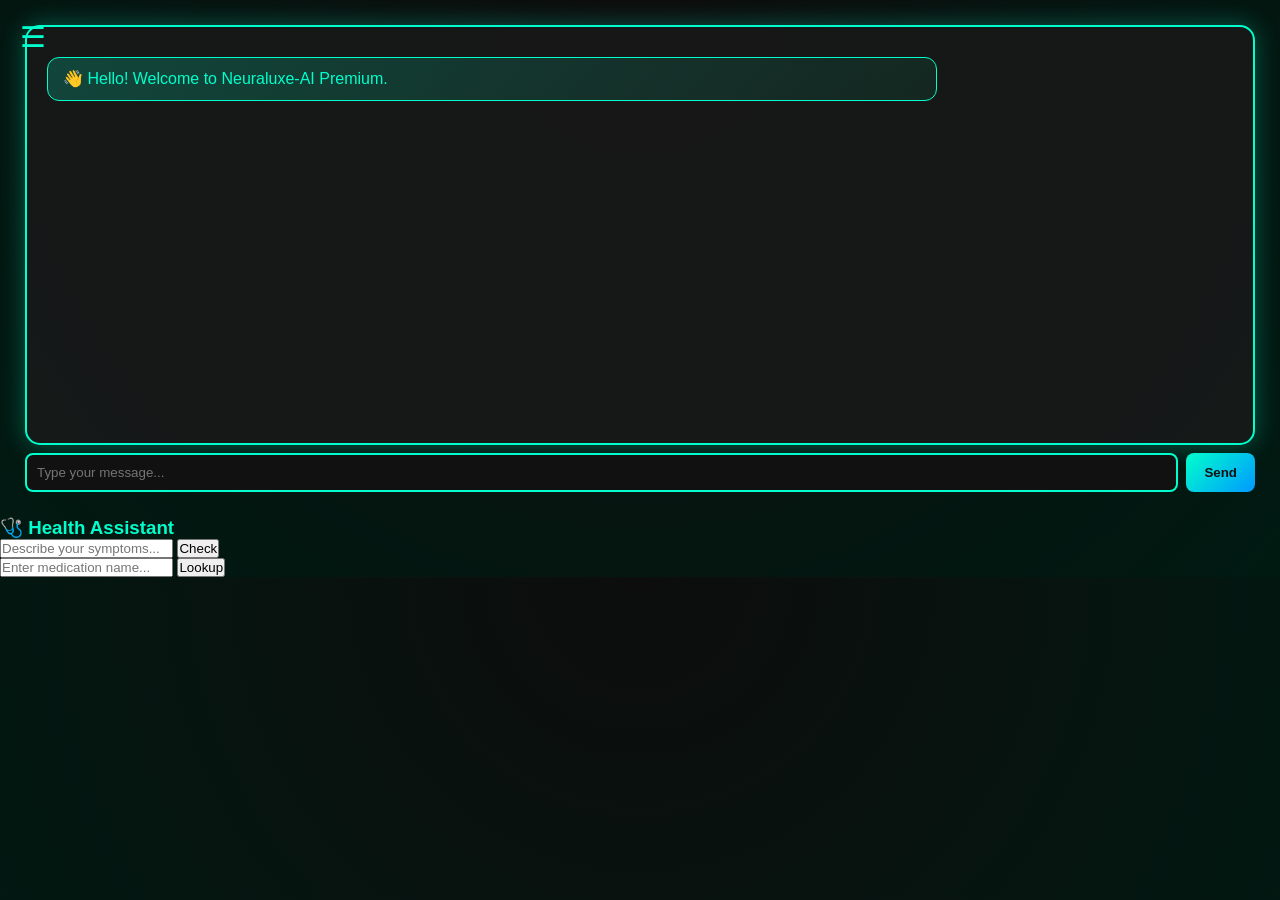
<file: index.html>
<!DOCTYPE html>
<html lang="en">
<head>
    <meta charset="UTF-8">
    <meta name="viewport" content="width=device-width, initial-scale=1.0">
    <title>Neuraluxe-AI Premium</title>
    <link rel="stylesheet" href="style.css">
</head>
<body class="theme-neon">
    <!-- Sidebar -->
    <div id="sidebar">
        <h2>🧠 Neuraluxe-AI</h2>

        <label for="themeSelector">Theme:</label>
        <select id="themeSelector">
            <option value="theme-neon">Neon</option>
            <option value="theme-dark">Dark</option>
            <option value="theme-light">Light</option>
            <option value="theme-blue">Blue</option>
            <option value="theme-pink">Pink</option>
        </select>

        <ul>
            <li onclick="showPanel('chat')">💬 Chat</li>
            <li onclick="showPanel('multiTask')">⚙️ Multi-Task</li>
            <li onclick="showPanel('marketplace')">🛒 Marketplace</li>
            <li onclick="showPanel('trading')">📈 Trading</li>
            <li onclick="showPanel('analytics')">📊 Analytics</li>
            <li onclick="showPanel('aiEngine')">🤖 AI Engine</li>
            <li onclick="showPanel('languages')">🌍 Languages</li>
            <li onclick="showPanel('memory')">💾 Memory</li>
            <li onclick="showPanel('notifications')">🔔 Notifications</li>
            <li onclick="showPanel('security')">🔐 Security</li>
            <li onclick="showPanel('settings')">⚙️ Settings</li>
        </ul>
    </div>

    <div id="sidebarToggle">☰</div>

    <!-- Main Content -->
    <div class="main-content">
        <!-- Chat Panel -->
        <div id="chatWindow" class="panel active">
            <div class="chat-message ai">👋 Hello! Welcome to Neuraluxe-AI Premium.</div>
        </div>
        <form id="chatForm" class="panel active">
            <input type="text" id="chatInput" placeholder="Type your message...">
            <button type="submit">Send</button>
        </form>

        <!-- Multi-task Panel -->
        <div id="multiTask" class="multi-task-panel panel">
            <div class="task-card">Healthcare</div>
            <div class="task-card">Education</div>
            <div class="task-card">Website Browse</div>
            <div class="task-card">Marketplace</div>
            <div class="task-card">Trading</div>
            <div class="task-card">Analytics</div>
            <div class="task-card">AI Engine</div>
            <div class="task-card">Microtransactions</div>
            <div class="task-card">Language Hub</div>
            <div class="task-card">Memory System</div>
            <div class="task-card">Scheduler</div>
            <div class="task-card">Voice Assistant</div>
            <div class="task-card">Freelancer Panel</div>
            <div class="task-card">Client Hub</div>
            <div class="task-card">Smart Payments</div>
            <div class="task-card">Cross-Border API</div>
            <div class="task-card">Data Studio</div>
            <div class="task-card">AI Games</div>
            <div class="task-card">Update Center</div>
            <div class="task-card">Translation Hub</div>
        </div>

        <!-- Marketplace Panel -->
        <div id="marketplace" class="marketplace-panel panel">
            <input type="text" id="searchBar" placeholder="🔍 Search items..." />
            <div id="marketItems"></div>
        </div>

        <!-- Trading Panel -->
        <div id="trading" class="trading-panel panel">
            <div>Current Funds: $500,000</div>
            <div>Daily Profit: $1,200</div>
            <div>History: Buy / Sell / Profit</div>
            <button onclick="alert('Trading Bot Activated!')">Start Trading</button>
        </div>

        <!-- Analytics Panel -->
        <div id="analytics" class="panel">
            <h3>Analytics Dashboard</h3>
            <p>AI usage, revenue growth, and performance metrics will display here.</p>
        </div>

        <!-- AI Engine Panel -->
        <div id="aiEngine" class="panel">
            <h3>AI Engine Control</h3>
            <p>Customize GPT-5 personality, tone, and automation levels.</p>
        </div>

        <!-- Languages Panel -->
        <div id="languages" class="panel">
            <h3>Language Hub (2000+ Supported)</h3>
            <p>Includes Yoruba, Igbo, Hausa, Zulu, French, Japanese, Korean, Mandarin, Arabic, etc.</p>
        </div>

        <!-- Memory Panel -->
        <div id="memory" class="panel">
            <h3>Memory System</h3>
            <p>Stores long-term user preferences and project states.</p>
        </div>

        <!-- Notifications -->
        <div id="notifications" class="panel">
            <h3>Notifications</h3>
            <p>All system alerts, updates, and AI pings appear here.</p>
        </div>

        <!-- Security -->
        <div id="security" class="panel">
            <h3>Security Center</h3>
            <p>Manage encryption, sessions, and account protections.</p>
        </div>

        <!-- Settings Panel -->
        <div id="settings" class="panel">
            <h3>Settings</h3>
            <p>Founder: <strong>CHATGPT + Joshua Dav</strong></p>
            <p>Free Account: <strong>906 500 9869 (Adedoyin Olugbode)</strong></p>
            <p>Cross-Border Payments up to <strong>$50,000+</strong></p>
            <p>Subscribers: Unlimited Access</p>
        </div>
    </div>

    <script src="script.js"></script>
    <script>
        // Marketplace Generation
        const marketContainer = document.getElementById("marketItems");
        const searchBar = document.getElementById("searchBar");

        const totalItems = 1000; // realistic size for performance
        const products = [];

        for (let i = 1; i <= totalItems; i++) {
            const price = (Math.random() * 970 + 29.99).toFixed(2);
            const itemName = `Item #${i} - $${price}`;
            products.push(itemName);
        }

        function renderMarketplace(filter = "") {
            marketContainer.innerHTML = "";
            const filtered = products.filter(p =>
                p.toLowerCase().includes(filter.toLowerCase())
            );
            filtered.forEach(p => {
                const item = document.createElement("div");
                item.classList.add("market-item");
                item.textContent = p;
                marketContainer.appendChild(item);
            });
        }

        searchBar.addEventListener("input", e => renderMarketplace(e.target.value));
        renderMarketplace();
    </script>
</body>
</html>
<!-- Healthcare Panel -->
<section class="healthcare-panel">
  <h3>🩺 Health Assistant</h3>

  <!-- Symptom Checker -->
  <div class="symptom-checker">
    <input id="symptomsInput" type="text" placeholder="Describe your symptoms..." />
    <button id="checkSymptomsBtn">Check</button>
    <p id="symptomResult"></p>
  </div>

  <!-- Medication Lookup -->
  <div class="medication-lookup">
    <input id="medicationInput" type="text" placeholder="Enter medication name..." />
    <button id="lookupMedBtn">Lookup</button>
    <div id="medResult"></div>
  </div>
</section>

<script>
  // Symptom Checker
  document.getElementById("checkSymptomsBtn").addEventListener("click", async () => {
    const symptoms = document.getElementById("symptomsInput").value.trim();
    if (!symptoms) return;
    const res = await fetch("/api/health/symptoms", {
      method: "POST",
      headers: {"Content-Type": "application/json"},
      body: JSON.stringify({symptoms})
    });
    const data = await res.json();
    document.getElementById("symptomResult").textContent = data.result || "No advice available.";
  });

  // Medication Lookup
  document.getElementById("lookupMedBtn").addEventListener("click", async () => {
    const drug = document.getElementById("medicationInput").value.trim();
    if (!drug) return;
    const res = await fetch("/api/health/medication", {
      method: "POST",
      headers: {"Content-Type": "application/json"},
      body: JSON.stringify({drug})
    });
    const data = await res.json();
    const container = document.getElementById("medResult");
    if (data.error) {
      container.textContent = data.error;
    } else {
      container.innerHTML = `
        <strong>${data.brand_name || data.results?.[0]?.name || "N/A"}</strong> 
        <br>Manufacturer: ${data.manufacturer || "Unknown"}
        <br>Purpose: ${data.purpose || "N/A"}
        <br>Source: ${data.source || "N/A"}
      `;
    }
  });
</script>
<!-- Inside <head> -->
<link rel="stylesheet" href="loader.css">

<!-- Before </body> -->
<script src="loader.js"></script>
</file>
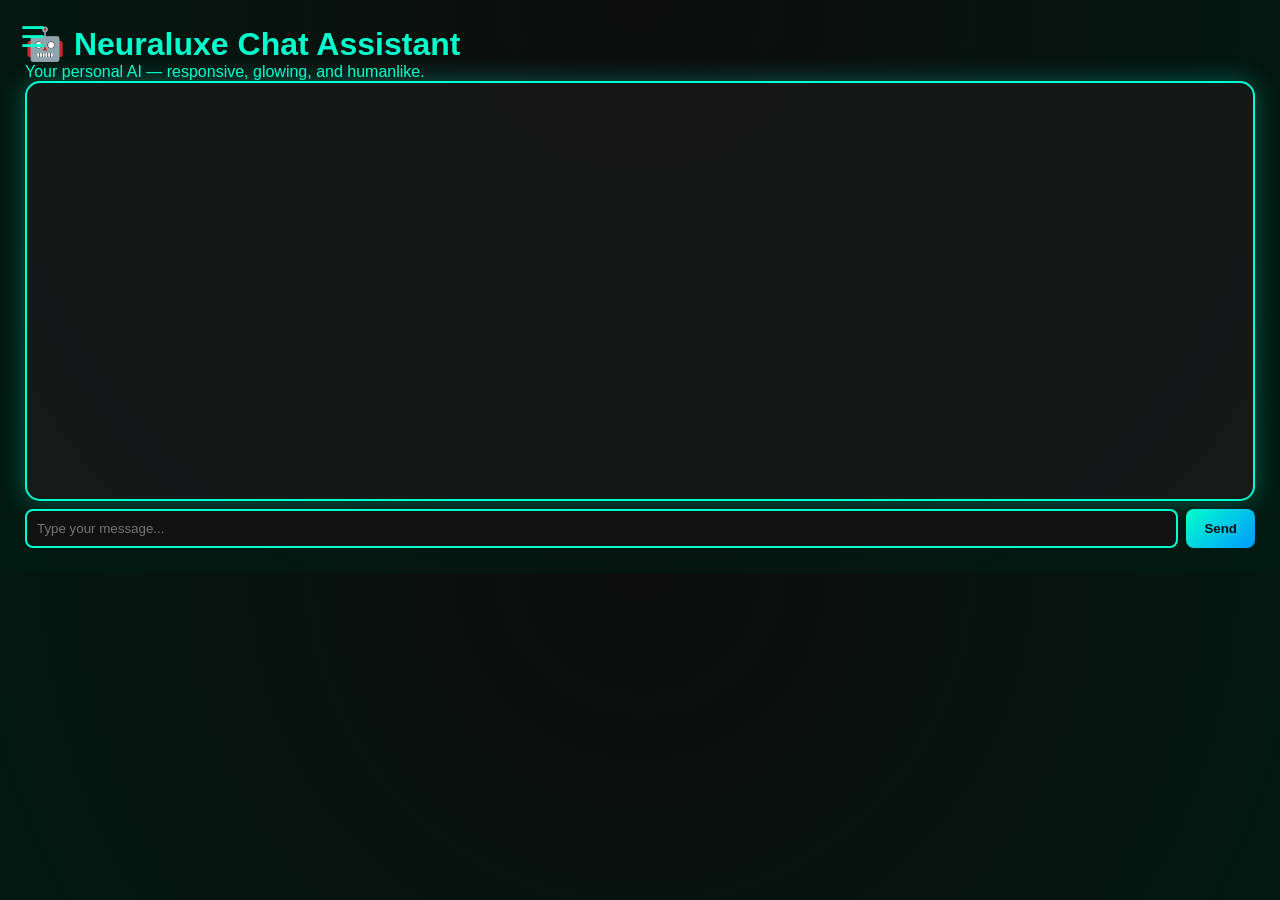
<file: ai_chat.html>
<!DOCTYPE html>
<html lang="en">
<head>
  <meta charset="UTF-8" />
  <meta name="viewport" content="width=device-width, initial-scale=1.0" />
  <title>Neuraluxe-AI Chat</title>
  <link rel="stylesheet" href="style.css" />
</head>
<body class="theme-neon">
  <div id="sidebarToggle">☰</div>
  <div id="sidebar">
    <h2>Neuraluxe-AI</h2>
    <ul>
      <li><a href="index.html">Home</a></li>
      <li><a href="marketplace.html">Marketplace</a></li>
      <li class="active">AI Chat</li>
      <li><a href="trading-center.html">Trading</a></li>
      <li><a href="healthcare.html">Healthcare</a></li>
    </ul>
  </div>

  <div class="main-content">
    <h1>🤖 Neuraluxe Chat Assistant</h1>
    <p>Your personal AI — responsive, glowing, and humanlike.</p>

    <div id="chatWindow"></div>
    <form id="chatForm">
      <input type="text" id="chatInput" placeholder="Type your message..." />
      <button type="submit">Send</button>
    </form>
  </div>

  <script>
    const sidebarToggle = document.getElementById("sidebarToggle");
    const sidebar = document.getElementById("sidebar");
    sidebarToggle.addEventListener("click", () => sidebar.classList.toggle("active"));

    const chatWindow = document.getElementById("chatWindow");
    const chatForm = document.getElementById("chatForm");
    const chatInput = document.getElementById("chatInput");

    chatForm.addEventListener("submit", e => {
      e.preventDefault();
      const msg = chatInput.value.trim();
      if (!msg) return;
      appendMessage(msg, "user");
      chatInput.value = "";

      setTimeout(() => {
        appendMessage("🤖 Neuraluxe: " + getResponse(msg), "ai");
      }, 800);
    });

    function appendMessage(text, type) {
      const div = document.createElement("div");
      div.className = `chat-message ${type}`;
      div.textContent = text;
      chatWindow.appendChild(div);
      chatWindow.scrollTop = chatWindow.scrollHeight;
    }

    function getResponse(input) {
      const responses = [
        "I'm here to assist you instantly 💡",
        "Let's make your workflow smoother ⚙️",
        "That’s an interesting question!",
        "I can analyze, generate, or automate — your choice."
      ];
      return responses[Math.floor(Math.random() * responses.length)];
    }
  </script>
</body>
</html>
</file>
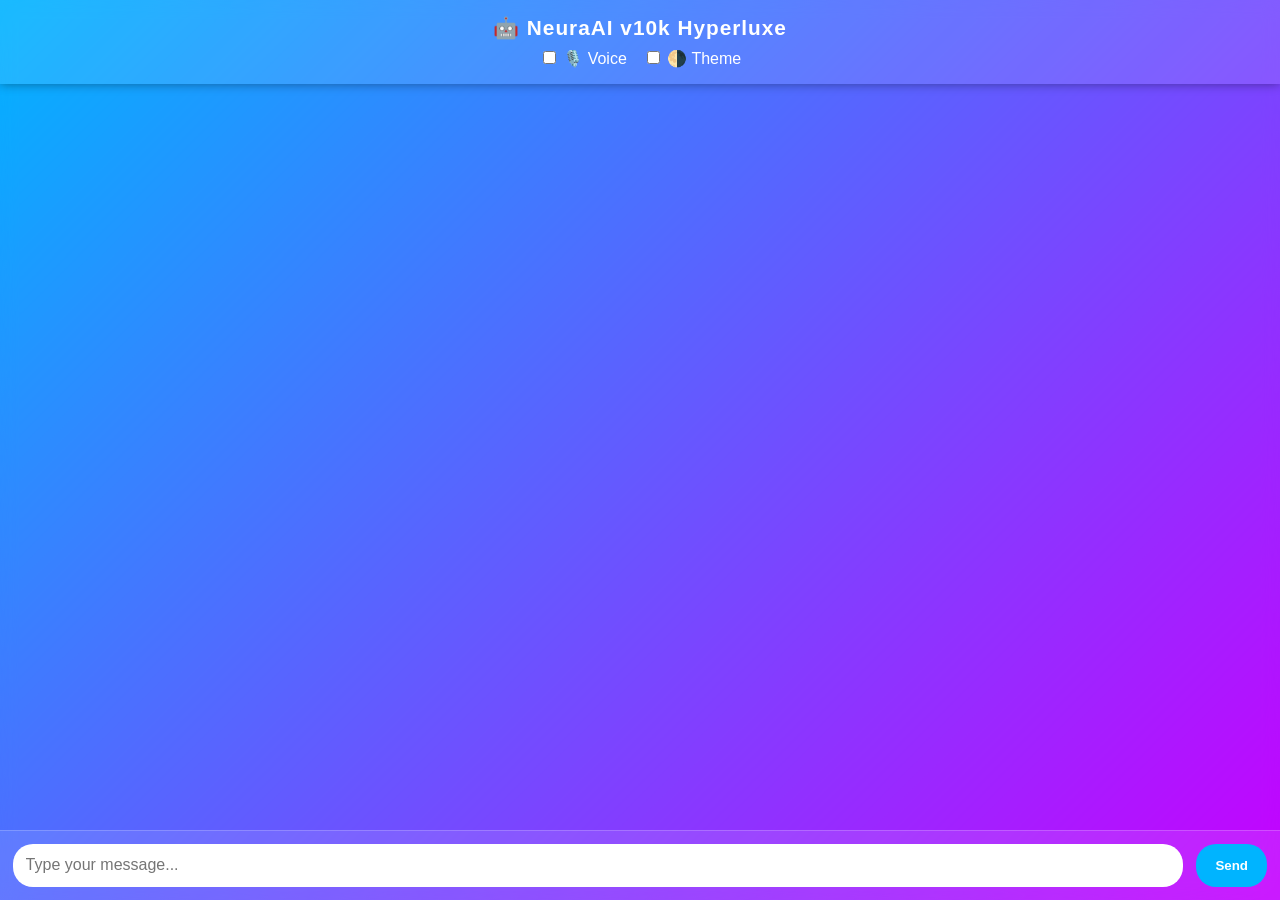
<file: chat_interface.html>
<!DOCTYPE html>
<html lang="en">
<head>
  <meta charset="UTF-8" />
  <meta name="viewport" content="width=device-width, initial-scale=1.0" />
  <title>NeuraAI v10k Hyperluxe Chat</title>
  <link rel="stylesheet" href="chat_interface.css" />
  <script defer src="chat_interface.js"></script>
</head>
<body>
  <div id="app">
    <header class="chat-header">
      <h1>🤖 NeuraAI v10k Hyperluxe</h1>
      <div class="toggles">
        <label>
          <input type="checkbox" id="voiceToggle" />
          <span>🎙️ Voice</span>
        </label>
        <label>
          <input type="checkbox" id="themeToggle" />
          <span>🌗 Theme</span>
        </label>
      </div>
    </header>

    <main id="chatContainer"></main>

    <footer class="chat-footer">
      <input id="userInput" type="text" placeholder="Type your message..." autofocus />
      <button id="sendBtn">Send</button>
    </footer>
  </div>
</body>
</html>
</file>
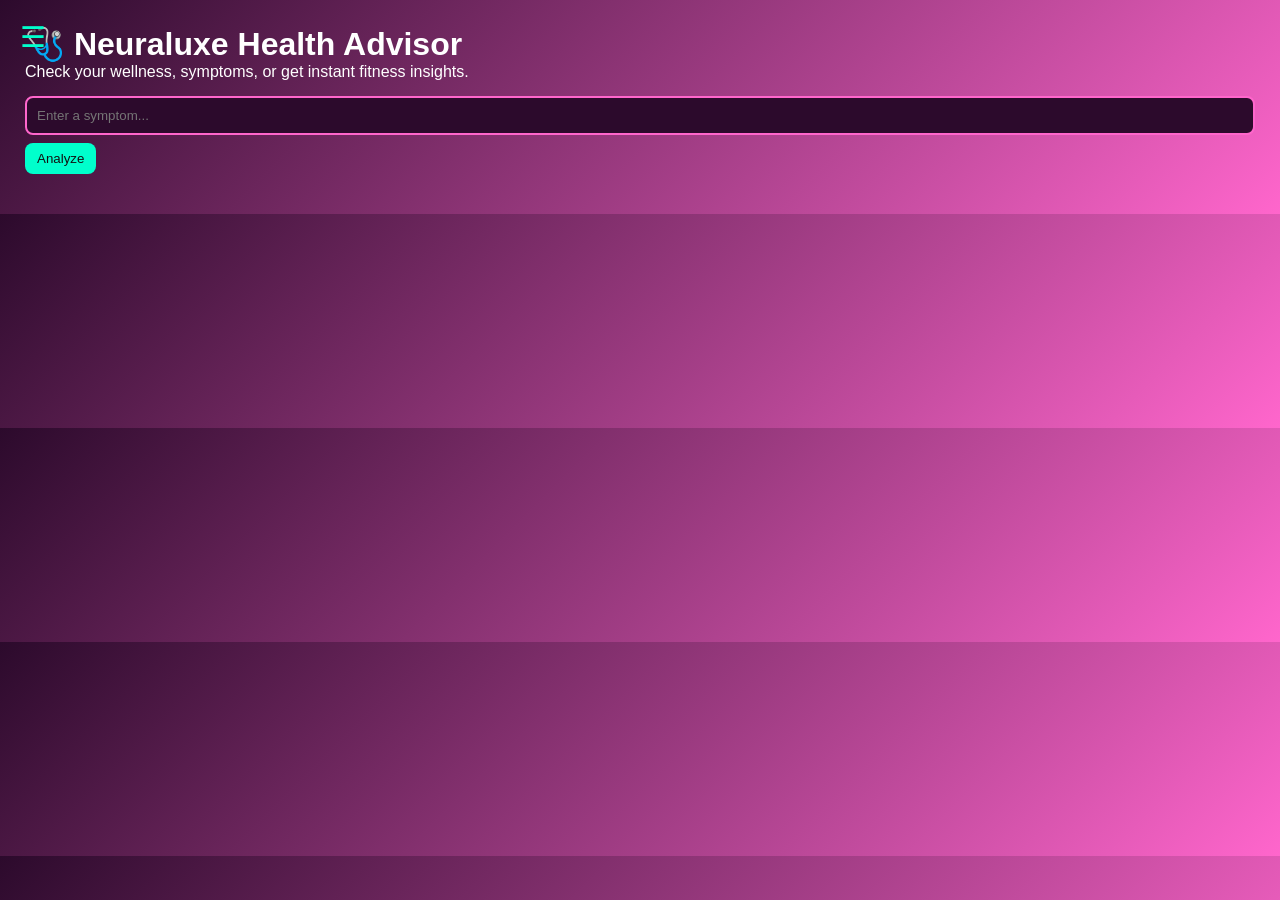
<file: healthcare.html>
<!DOCTYPE html>
<html lang="en">
<head>
  <meta charset="UTF-8" />
  <meta name="viewport" content="width=device-width, initial-scale=1.0" />
  <title>Neuraluxe Healthcare AI</title>
  <link rel="stylesheet" href="style.css" />
</head>
<body class="theme-pink">
  <div id="sidebarToggle">☰</div>
  <div id="sidebar">
    <h2>Neuraluxe-AI</h2>
    <ul>
      <li><a href="index.html">Home</a></li>
      <li><a href="marketplace.html">Marketplace</a></li>
      <li><a href="ai-chat.html">AI Chat</a></li>
      <li><a href="trading-center.html">Trading</a></li>
      <li class="active">Healthcare</li>
    </ul>
  </div>

  <div class="main-content">
    <h1>🩺 Neuraluxe Health Advisor</h1>
    <p>Check your wellness, symptoms, or get instant fitness insights.</p>

    <input id="symptomInput" type="text" placeholder="Enter a symptom..." style="padding:10px;border-radius:8px;border:2px solid #ff66cc;background:#2c0a2c;color:white;width:100%;margin-top:15px;">
    <button class="buy-btn" id="analyzeBtn">Analyze</button>
    <div id="result" style="margin-top:15px;"></div>
  </div>

  <script>
    const sidebarToggle=document.getElementById("sidebarToggle");
    const sidebar=document.getElementById("sidebar");
    sidebarToggle.addEventListener("click",()=>sidebar.classList.toggle("active"));

    document.getElementById("analyzeBtn").addEventListener("click",()=>{
      const val=document.getElementById("symptomInput").value.trim();
      const result=document.getElementById("result");
      if(!val){result.innerHTML="<p>Please enter a symptom.</p>";return;}
      const advice=["Stay hydrated 💧","Consult a doctor if it persists 🏥","Rest well and monitor 💤","Try a balanced diet 🥗"];
      result.innerHTML=`<p><b>Possible AI advice:</b> ${advice[Math.floor(Math.random()*advice.length)]}</p>`;
    });
  </script>
</body>
</html>
</file>
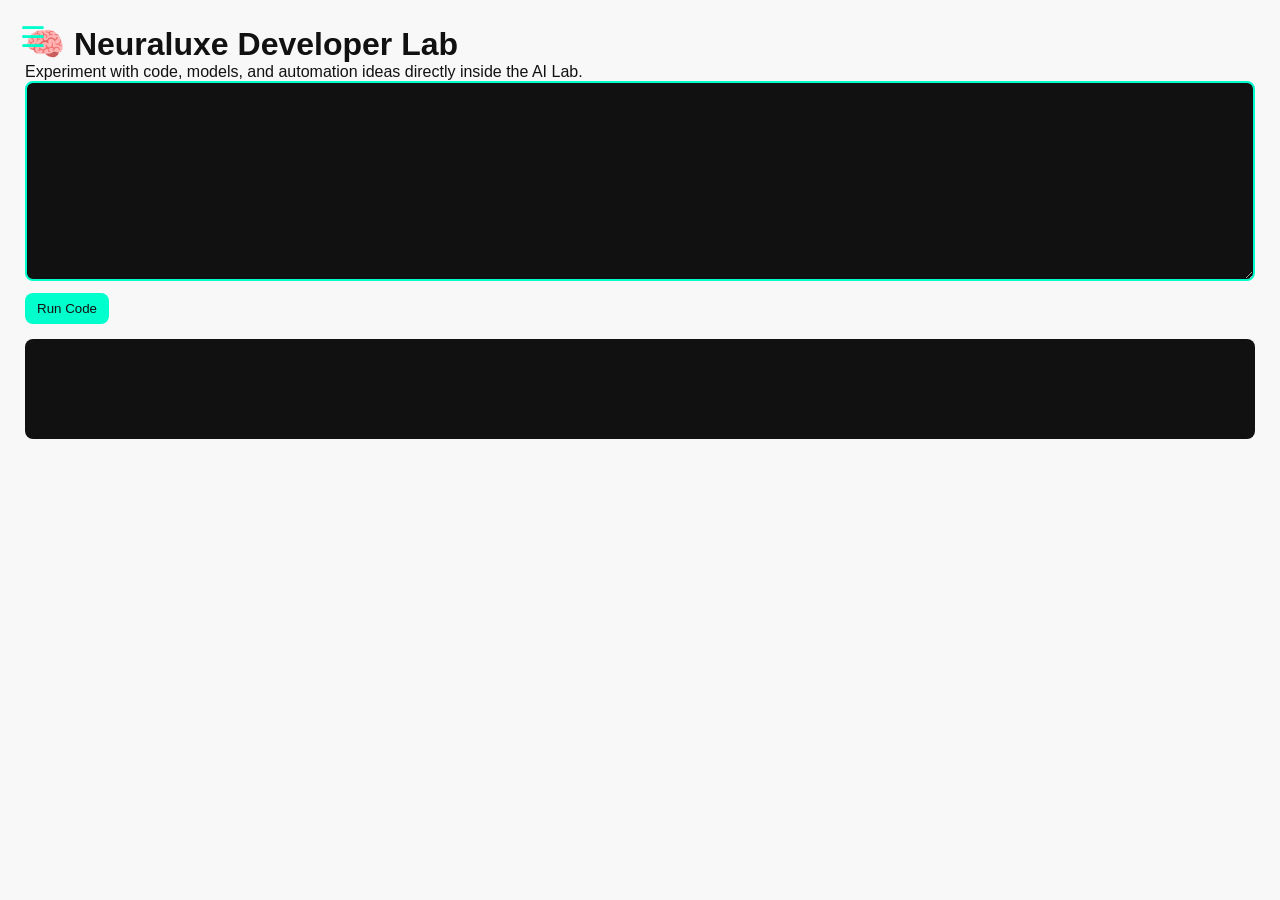
<file: neuraai-lab.html>
<!DOCTYPE html>
<html lang="en">
<head>
  <meta charset="UTF-8" />
  <meta name="viewport" content="width=device-width, initial-scale=1.0" />
  <title>Neuraluxe Developer Lab</title>
  <link rel="stylesheet" href="style.css" />
</head>
<body class="theme-light">
  <div id="sidebarToggle">☰</div>
  <div id="sidebar">
    <h2>Neuraluxe-AI</h2>
    <ul>
      <li><a href="index.html">Home</a></li>
      <li><a href="marketplace.html">Marketplace</a></li>
      <li><a href="ai-chat.html">AI Chat</a></li>
      <li><a href="trading-center.html">Trading</a></li>
      <li><a href="healthcare.html">Healthcare</a></li>
    </ul>
  </div>

  <div class="main-content">
    <h1>🧠 Neuraluxe Developer Lab</h1>
    <p>Experiment with code, models, and automation ideas directly inside the AI Lab.</p>

    <textarea id="codeArea" style="width:100%;height:200px;border:2px solid #00ffcc;border-radius:8px;background:#111;color:#00ffcc;padding:10px;"></textarea>
    <button class="buy-btn" id="runBtn">Run Code</button>

    <pre id="output" style="margin-top:15px;background:#111;color:#00ffcc;padding:10px;border-radius:8px;min-height:100px;"></pre>
  </div>

  <script>
    const sidebarToggle=document.getElementById("sidebarToggle");
    const sidebar=document.getElementById("sidebar");
    sidebarToggle.addEventListener("click",()=>sidebar.classList.toggle("active"));

    const runBtn=document.getElementById("runBtn");
    const output=document.getElementById("output");
    runBtn.addEventListener("click",()=>{
      output.textContent="Running simulation...\n"+document.getElementById("codeArea").value;
    });
  </script>
</body>
</html>
</file>
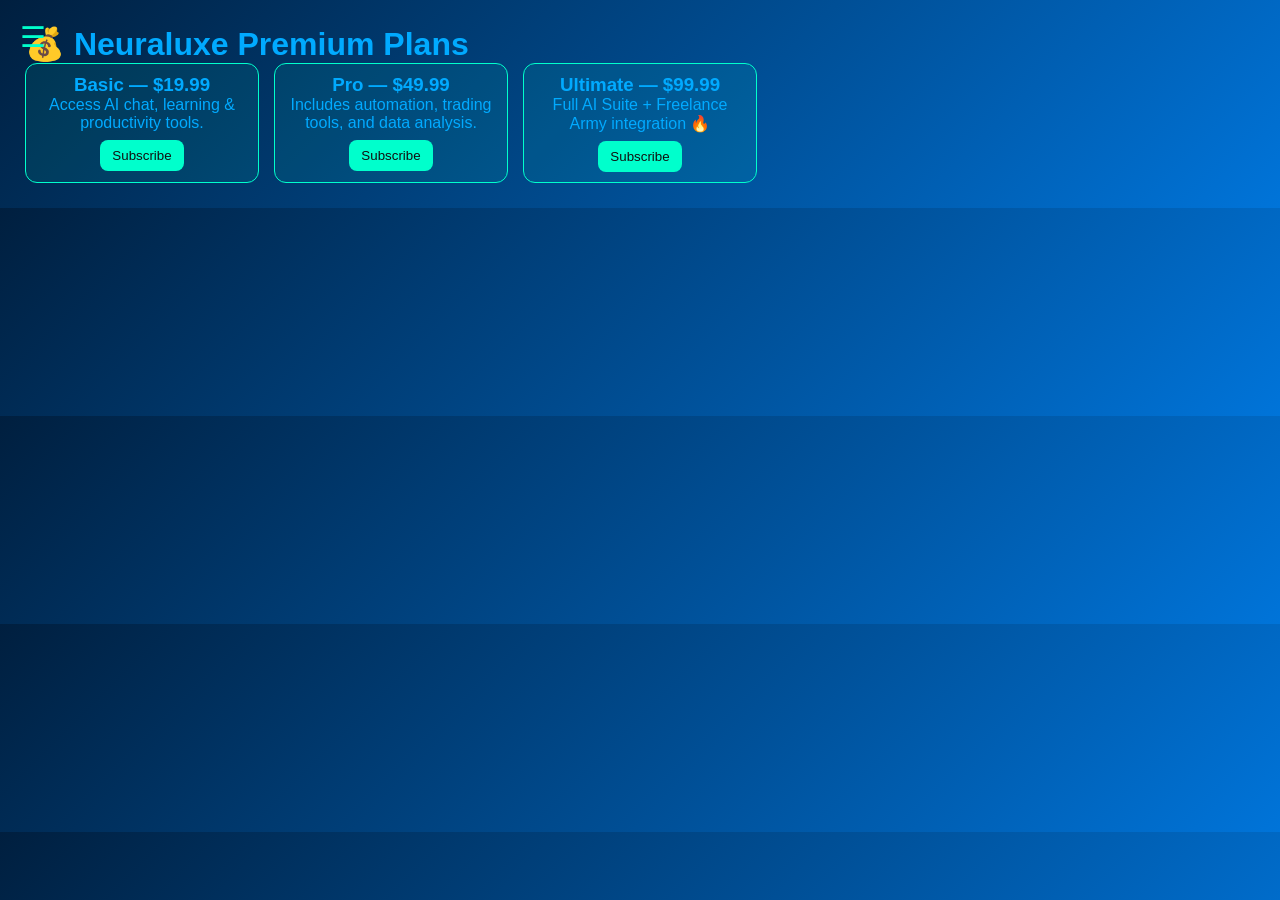
<file: subscription.html>
<!DOCTYPE html>
<html lang="en">
<head>
  <meta charset="UTF-8" />
  <meta name="viewport" content="width=device-width, initial-scale=1.0" />
  <title>Neuraluxe Subscription Plans</title>
  <link rel="stylesheet" href="style.css" />
</head>
<body class="theme-blue">
  <div id="sidebarToggle">☰</div>
  <div id="sidebar">
    <h2>Neuraluxe-AI</h2>
    <ul>
      <li><a href="index.html">Home</a></li>
      <li><a href="marketplace.html">Marketplace</a></li>
      <li><a href="ai-chat.html">AI Chat</a></li>
      <li><a href="trading-center.html">Trading</a></li>
      <li><a href="healthcare.html">Healthcare</a></li>
    </ul>
  </div>

  <div class="main-content">
    <h1>💰 Neuraluxe Premium Plans</h1>
    <div class="market-grid">
      <div class="market-item-card">
        <h3>Basic — $19.99</h3>
        <p>Access AI chat, learning & productivity tools.</p>
        <button class="buy-btn">Subscribe</button>
      </div>
      <div class="market-item-card">
        <h3>Pro — $49.99</h3>
        <p>Includes automation, trading tools, and data analysis.</p>
        <button class="buy-btn">Subscribe</button>
      </div>
      <div class="market-item-card">
        <h3>Ultimate — $99.99</h3>
        <p>Full AI Suite + Freelance Army integration 🔥</p>
        <button class="buy-btn">Subscribe</button>
      </div>
    </div>
  </div>

  <script>
    const sidebarToggle=document.getElementById("sidebarToggle");
    const sidebar=document.getElementById("sidebar");
    sidebarToggle.addEventListener("click",()=>sidebar.classList.toggle("active"));
  </script>
</body>
</html>
</file>
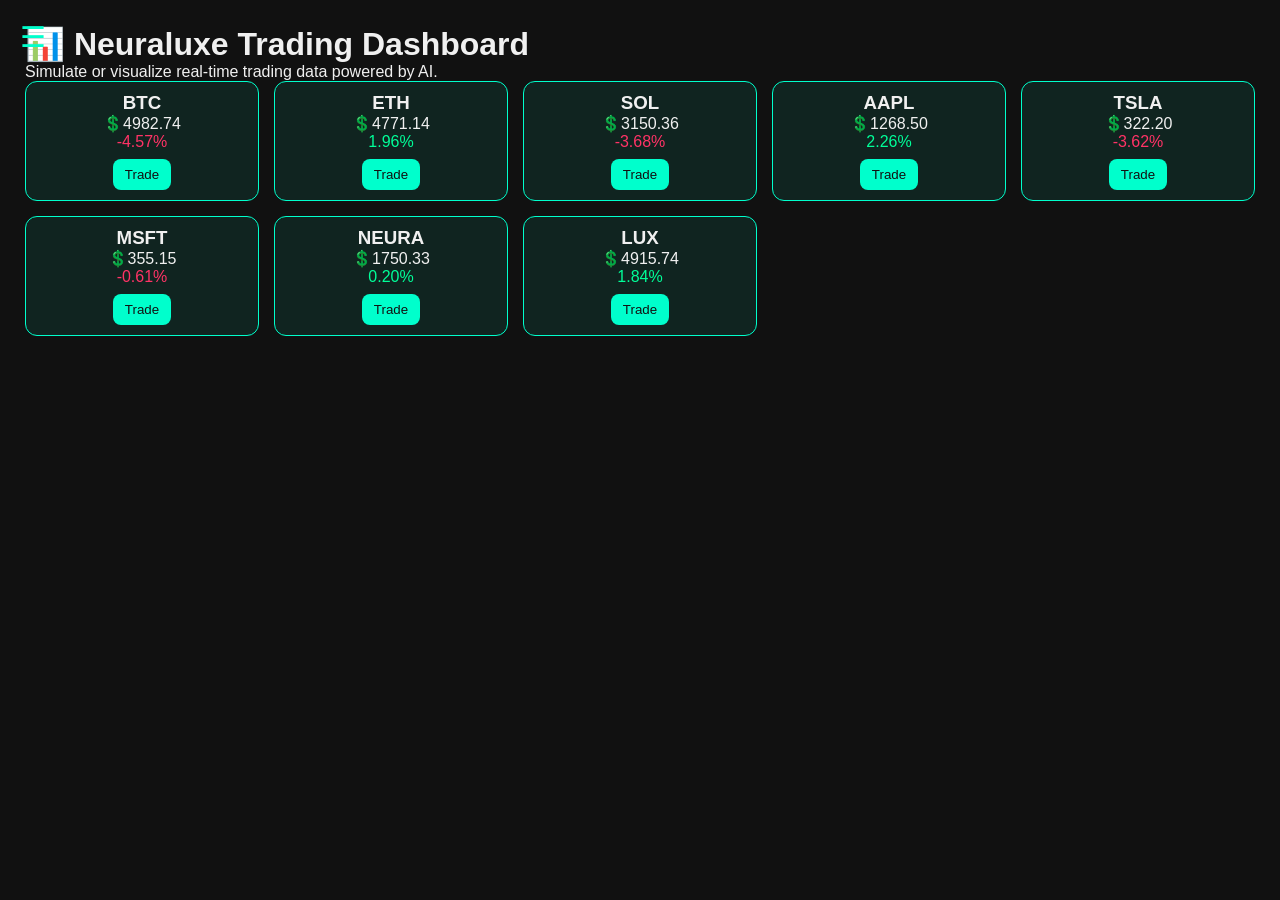
<file: trading_center.html>
<!DOCTYPE html>
<html lang="en">
<head>
  <meta charset="UTF-8" />
  <meta name="viewport" content="width=device-width, initial-scale=1.0" />
  <title>Neuraluxe Trading Center</title>
  <link rel="stylesheet" href="style.css" />
</head>
<body class="theme-dark">
  <div id="sidebarToggle">☰</div>
  <div id="sidebar">
    <h2>Neuraluxe-AI</h2>
    <ul>
      <li><a href="index.html">Home</a></li>
      <li><a href="marketplace.html">Marketplace</a></li>
      <li><a href="ai-chat.html">AI Chat</a></li>
      <li class="active">Trading</li>
      <li><a href="healthcare.html">Healthcare</a></li>
    </ul>
  </div>

  <div class="main-content">
    <h1>📊 Neuraluxe Trading Dashboard</h1>
    <p>Simulate or visualize real-time trading data powered by AI.</p>

    <div class="market-grid" id="tradeGrid"></div>
  </div>

  <script>
    const sidebarToggle = document.getElementById("sidebarToggle");
    const sidebar = document.getElementById("sidebar");
    sidebarToggle.addEventListener("click", () => sidebar.classList.toggle("active"));

    const tradeGrid = document.getElementById("tradeGrid");
    const stocks = ["BTC", "ETH", "SOL", "AAPL", "TSLA", "MSFT", "NEURA", "LUX"];
    function renderTrades() {
      tradeGrid.innerHTML = "";
      stocks.forEach(sym => {
        const price = (Math.random() * 5000 + 50).toFixed(2);
        const change = (Math.random() * 10 - 5).toFixed(2);
        const card = document.createElement("div");
        card.className = "market-item-card";
        card.innerHTML = `
          <h3>${sym}</h3>
          <p>💲${price}</p>
          <p style="color:${change>0?"#00ff99":"#ff3366"}">${change}%</p>
          <button class="buy-btn">Trade</button>`;
        tradeGrid.appendChild(card);
      });
    }
    renderTrades();
    setInterval(renderTrades, 5000);
  </script>
</body>
</html>
</file>
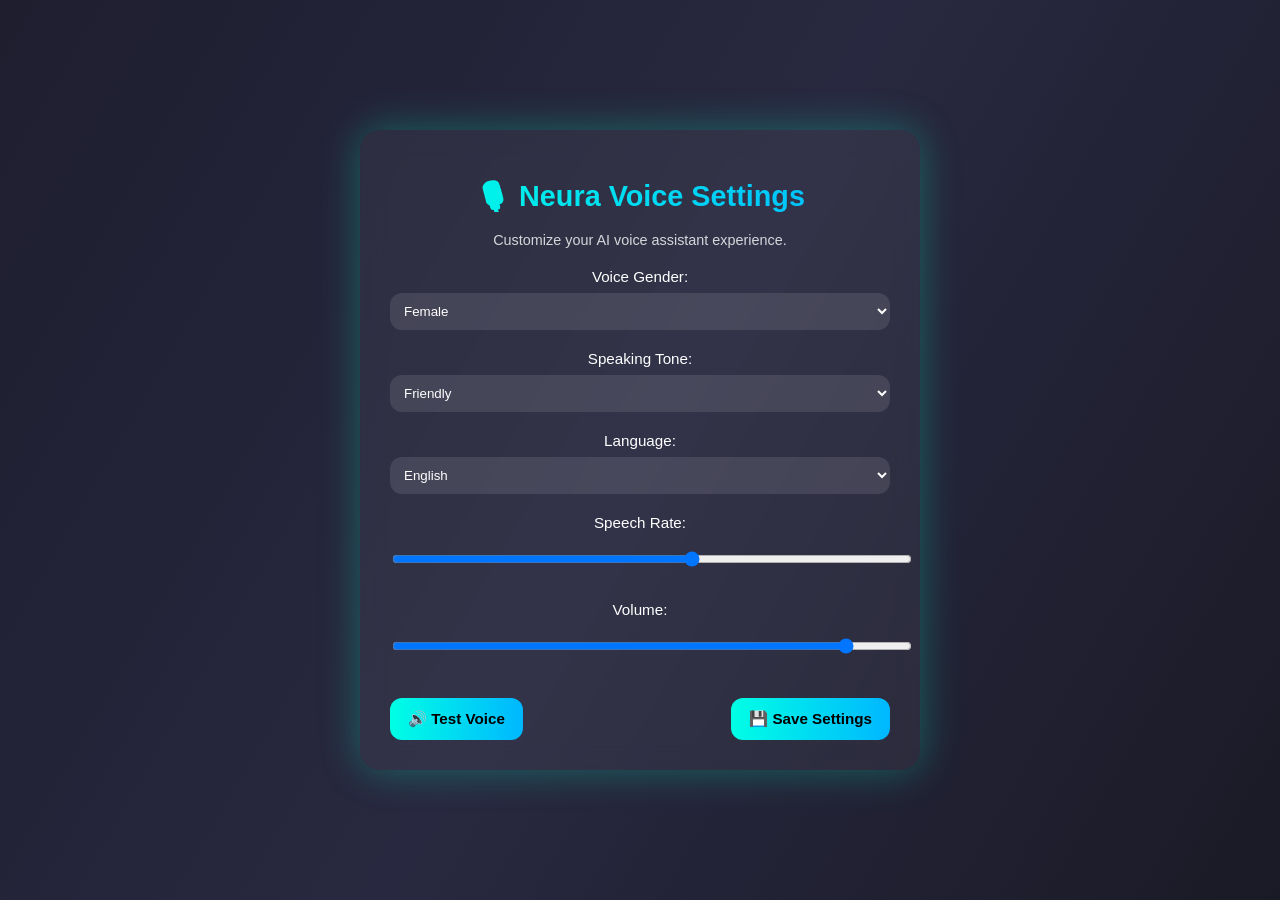
<file: voice_settings.html>
<!DOCTYPE html>
<html lang="en">
<head>
  <meta charset="UTF-8" />
  <meta name="viewport" content="width=device-width, initial-scale=1.0" />
  <title>Neura Voice Assistant Settings</title>
  <link rel="stylesheet" href="voice_settings.css" />
</head>
<body>
  <div class="voice-container">
    <header>
      <h1>🎙️ Neura Voice Settings</h1>
      <p>Customize your AI voice assistant experience.</p>
    </header>

    <div class="settings-grid">
      <div class="setting">
        <label>Voice Gender:</label>
        <select id="voice-gender">
          <option value="female" selected>Female</option>
          <option value="male">Male</option>
          <option value="robotic">Robotic</option>
        </select>
      </div>

      <div class="setting">
        <label>Speaking Tone:</label>
        <select id="voice-tone">
          <option value="friendly" selected>Friendly</option>
          <option value="formal">Formal</option>
          <option value="cheerful">Cheerful</option>
          <option value="calm">Calm</option>
          <option value="professional">Professional</option>
        </select>
      </div>

      <div class="setting">
        <label>Language:</label>
        <select id="voice-language">
          <option value="en">English</option>
          <option value="fr">French</option>
          <option value="es">Spanish</option>
          <option value="zh">Chinese</option>
          <option value="de">German</option>
          <option value="ja">Japanese</option>
          <option value="ar">Arabic</option>
        </select>
      </div>

      <div class="setting">
        <label>Speech Rate:</label>
        <input type="range" id="voice-rate" min="100" max="220" value="170" />
      </div>

      <div class="setting">
        <label>Volume:</label>
        <input type="range" id="voice-volume" min="0" max="1" step="0.05" value="0.9" />
      </div>
    </div>

    <div class="button-area">
      <button id="test-voice">🔊 Test Voice</button>
      <button id="save-settings">💾 Save Settings</button>
    </div>
  </div>

  <script src="voice_settings.js"></script>
</body>
</html>
</file>
<file: style.css>
/* ===================================
   Neuraluxe-AI Premium - style.css
   Final Neon-Cyber Upgrade ✨
=================================== */

/* Reset & base */
* {
    margin: 0;
    padding: 0;
    box-sizing: border-box;
    font-family: "Segoe UI", Tahoma, Geneva, Verdana, sans-serif;
}
body {
    transition: background 0.5s, color 0.5s;
    overflow-x: hidden;
}

/* ====== Theme Styles ====== */
.theme-neon { background: radial-gradient(circle at top, #0d0d0d, #001a12); color: #00ffcc; }
.theme-dark { background-color: #111; color: #f0f0f0; }
.theme-light { background: #f8f8f8; color: #111; }
.theme-blue { background: linear-gradient(135deg, #001f3f, #0074d9); color: #00aaff; }
.theme-pink { background: linear-gradient(135deg, #2c0a2c, #ff66cc); color: #fff; }
.theme-gold { background: linear-gradient(135deg, #2b1b00, #ffcc00); color: #ffd700; }
.theme-royal { background: linear-gradient(120deg, #001144, #3300cc); color: #b3aaff; }
.theme-matrix { background: radial-gradient(circle, #000, #001100); color: #00ff66; }
.theme-cyber { background: linear-gradient(135deg, #111, #440044); color: #ff00cc; }
.theme-pastel { background: linear-gradient(145deg, #fef6f9, #f6faff); color: #333; }
.theme-solar { background: linear-gradient(145deg, #140f00, #ffae00); color: #fffbe5; }
.theme-aqua { background: linear-gradient(135deg, #002244, #00ffff); color: #eaffff; }
.theme-galaxy { background: radial-gradient(circle at top left, #0a0022, #000010, #050022); color: #9b7fff; }
.theme-emerald { background: linear-gradient(135deg, #002b20, #00cc99); color: #caffeb; }
.theme-ruby { background: linear-gradient(135deg, #250000, #cc0033); color: #ffe5e5; }

/* ====== Sidebar ====== */
#sidebar {
    width: 260px;
    background: rgba(15, 15, 15, 0.95);
    height: 100vh;
    position: fixed;
    left: -260px;
    top: 0;
    transition: left 0.35s ease-in-out;
    padding: 20px;
    border-right: 2px solid #00ffcc;
    backdrop-filter: blur(8px);
    overflow-y: auto;
    z-index: 100;
}
#sidebar.active { left: 0; }

#sidebar h2 {
    text-align: center;
    font-size: 1.8em;
    color: #00ffcc;
    margin-bottom: 15px;
    text-shadow: 0 0 8px #00ffcc;
}
#sidebar ul { list-style: none; }
#sidebar ul li {
    margin: 12px 0;
    padding: 10px;
    cursor: pointer;
    border-radius: 8px;
    transition: 0.3s;
    font-weight: 500;
}
#sidebar ul li:hover {
    background: rgba(0, 255, 204, 0.15);
    transform: translateX(5px);
    color: #00ffee;
    text-shadow: 0 0 10px #00ffcc;
}

/* ====== Sidebar Toggle ====== */
#sidebarToggle {
    position: fixed;
    top: 20px;
    left: 20px;
    z-index: 200;
    cursor: pointer;
    font-size: 1.8em;
    color: #00ffcc;
    transition: 0.3s;
}
#sidebarToggle:hover { transform: scale(1.1); color: #00ffee; }

/* ====== Main Content ====== */
.main-content {
    margin-left: 0;
    padding: 25px;
    transition: margin-left 0.35s;
}
#sidebar.active ~ .main-content { margin-left: 260px; }

/* ====== Panels ====== */
.panel {
    display: none;
    animation: fadeIn 0.5s ease;
}
.panel.active { display: block; }

@keyframes fadeIn {
    from { opacity: 0; transform: translateY(10px); }
    to { opacity: 1; transform: translateY(0); }
}

/* ====== Chat Window ====== */
#chatWindow {
    background: rgba(25, 25, 25, 0.85);
    border-radius: 15px;
    padding: 20px;
    height: 420px;
    overflow-y: auto;
    border: 2px solid #00ffcc;
    box-shadow: 0 0 25px rgba(0, 255, 204, 0.3);
}
.chat-message {
    margin: 10px 0;
    padding: 10px 15px;
    border-radius: 12px;
    max-width: 75%;
    line-height: 1.4;
    animation: slideIn 0.3s ease;
}
.chat-message.user {
    background: linear-gradient(135deg, #00aaff55, #0066ff22);
    align-self: flex-end;
    border: 1px solid #00aaff;
}
.chat-message.ai {
    background: linear-gradient(135deg, #00ffcc33, #00ffaa11);
    border: 1px solid #00ffcc;
}
@keyframes slideIn {
    from { opacity: 0; transform: translateY(5px); }
    to { opacity: 1; transform: translateY(0); }
}

/* ====== Chat Form ====== */
#chatForm {
    display: flex;
    gap: 8px;
    margin-top: 8px;
}
#chatForm input[type="text"] {
    flex: 1;
    padding: 10px;
    border-radius: 8px;
    border: 2px solid #00ffcc;
    background: #111;
    color: #fff;
    outline: none;
    transition: 0.3s;
}
#chatForm input[type="text"]:focus {
    border-color: #00ffee;
    box-shadow: 0 0 10px #00ffee;
}
#chatForm button {
    padding: 10px 18px;
    border-radius: 8px;
    border: none;
    background: linear-gradient(135deg, #00ffcc, #0099ff);
    color: #111;
    cursor: pointer;
    font-weight: 600;
    transition: 0.3s;
}
#chatForm button:hover {
    background: linear-gradient(135deg, #00ffee, #00aaff);
    box-shadow: 0 0 10px #00ffcc;
}

/* ====== Multi-task Panels ====== */
.multi-task-panel, .marketplace-panel, .trading-panel {
    display: none;
    flex-wrap: wrap;
    gap: 15px;
    margin-top: 25px;
    animation: fadeIn 0.4s ease;
}
.task-card {
    flex: 1 1 180px;
    padding: 15px;
    background: rgba(0,255,204,0.15);
    border: 2px solid #00ffcc;
    border-radius: 15px;
    cursor: pointer;
    text-align: center;
    font-weight: 500;
    color: #00ffee;
    box-shadow: 0 0 15px rgba(0,255,204,0.1);
    transition: all 0.4s;
}
.task-card:hover {
    transform: translateY(-6px) scale(1.05);
    background: rgba(0,255,204,0.35);
    box-shadow: 0 0 25px rgba(0,255,204,0.4);
}

/* ====== Marketplace ====== */
#searchBar {
    width: 100%;
    padding: 10px 15px;
    border-radius: 10px;
    border: 2px solid #00ffcc;
    background: rgba(20,20,20,0.8);
    color: #00ffee;
    margin-bottom: 20px;
    outline: none;
}
#searchBar:focus { box-shadow: 0 0 10px #00ffee; }

.market-item {
    background: rgba(0,255,204,0.1);
    border: 1px solid #00ffcc;
    padding: 12px;
    border-radius: 10px;
    margin-bottom: 10px;
    transition: transform 0.3s, background 0.3s;
}
.market-item:hover {
    background: rgba(0,255,204,0.25);
    transform: scale(1.02);
    box-shadow: 0 0 15px rgba(0,255,204,0.3);
}

/* ====== Trading ====== */
.trading-panel div {
    margin: 5px 0;
    font-size: 0.95em;
    padding: 5px;
    background: rgba(255,255,255,0.05);
    border-radius: 6px;
}
.trading-panel button {
    margin-top: 10px;
    background: linear-gradient(135deg, #00ffcc, #00aaff);
    color: #111;
    font-weight: bold;
    border: none;
    padding: 10px 15px;
    border-radius: 8px;
    cursor: pointer;
    transition: 0.3s;
}
.trading-panel button:hover {
    background: linear-gradient(135deg, #00ffee, #0099ff);
    box-shadow: 0 0 15px #00ffcc;
}

/* ====== Panels general */
#settings, #analytics, #aiEngine, #languages, #memory, #notifications, #security {
    padding: 20px;
    background: rgba(20,20,20,0.6);
    border-radius: 15px;
    border: 2px solid rgba(0,255,204,0.2);
    box-shadow: 0 0 15px rgba(0,255,204,0.1);
}

/* ====== Scrollbar ====== */
::-webkit-scrollbar { width: 8px; }
::-webkit-scrollbar-track { background: #111; }
::-webkit-scrollbar-thumb {
    background: #00ffcc;
    border-radius: 8px;
}
::-webkit-scrollbar-thumb:hover { background: #00ffee; }

/* ====== Responsive ====== */
@media (max-width: 900px) {
    #sidebar { left: -260px; }
    #sidebar.active ~ .main-content { margin-left: 0; }
    .task-card { flex: 1 1 45%; }
}
@media (max-width: 480px) {
    .task-card { flex: 1 1 100%; }
    #chatWindow { height: 320px; }
}
/* healthcare_panel.css */
#healthcarePanel {
  background: #1e1e2f;
  border-radius: 12px;
  padding: 20px;
  margin: 20px 0;
  color: #e0e0e0;
  box-shadow: 0 2px 8px rgba(0,0,0,0.3);
  font-family: 'Segoe UI', sans-serif;
}

#healthcarePanel h3 {
  margin-bottom: 12px;
  font-size: 1.5em;
  color: #ffffff;
}

#healthcarePanel textarea,
#healthcarePanel input,
#healthcarePanel select {
  width: 100%;
  padding: 10px;
  margin-bottom: 12px;
  border-radius: 6px;
  border: 1px solid #444;
  background: #2c2c3e;
  color: #fff;
  font-size: 1em;
}

#healthcarePanel button {
  background: #4a90e2;
  color: #fff;
  border: none;
  padding: 10px 16px;
  border-radius: 6px;
  cursor: pointer;
  font-size: 1em;
  transition: background 0.2s;
}

#healthcarePanel button:hover {
  background: #357ab8;
}

#healthcarePanel .results {
  margin-top: 12px;
  padding: 10px;
  background: #2c2c3e;
  border-radius: 8px;
  max-height: 200px;
  overflow-y: auto;
}

#healthcarePanel .results p {
  margin: 6px 0;
  font-size: 0.95em;
}
/* Marketplace Grid */
.market-controls {
    display: flex;
    justify-content: space-between;
    align-items: center;
    margin-bottom: 15px;
    gap: 10px;
}
.market-controls input, .market-controls select {
    padding: 10px;
    border-radius: 8px;
    border: 2px solid #00ffcc;
    background: #111;
    color: #fff;
}
.market-grid {
    display: grid;
    grid-template-columns: repeat(auto-fill, minmax(220px, 1fr));
    gap: 15px;
}
.market-item-card {
    background: rgba(0,255,204,0.08);
    border: 1px solid #00ffcc;
    border-radius: 12px;
    padding: 10px;
    transition: transform 0.3s, box-shadow 0.3s;
    text-align: center;
}
.market-item-card:hover {
    transform: scale(1.05);
    box-shadow: 0 0 20px #00ffcc44;
}
.market-item-card img {
    width: 100%;
    border-radius: 10px;
    margin-bottom: 8px;
}
.market-meta {
    display: flex;
    justify-content: space-between;
    padding: 5px 0;
}
.buy-btn {
    margin-top: 8px;
    padding: 8px 12px;
    border: none;
    border-radius: 8px;
    background-color: #00ffcc;
    color: #111;
    cursor: pointer;
}
.buy-btn:hover {
    background-color: #00e6b8;
}
</file>
<file: loader.css>
/* Neuraluxe-AI Transition Loader ✨ */
#loaderOverlay {
  position: fixed;
  top: 0;
  left: 0;
  width: 100%;
  height: 100%;
  background: radial-gradient(circle at center, #001a12, #000);
  display: flex;
  align-items: center;
  justify-content: center;
  z-index: 9999;
  opacity: 0;
  visibility: hidden;
  transition: opacity 0.6s ease, visibility 0.6s ease;
}

#loaderOverlay.active {
  opacity: 1;
  visibility: visible;
}

.loader-spinner {
  width: 80px;
  height: 80px;
  border: 6px solid rgba(0, 255, 204, 0.2);
  border-top: 6px solid #00ffcc;
  border-radius: 50%;
  animation: spin 1.3s linear infinite, glow 1.5s ease-in-out infinite alternate;
  box-shadow: 0 0 20px #00ffcc33;
}

@keyframes spin {
  from { transform: rotate(0deg); }
  to { transform: rotate(360deg); }
}

@keyframes glow {
  from { box-shadow: 0 0 10px #00ffcc33; }
  to { box-shadow: 0 0 25px #00ffeeaa; }
}
</file>
<file: chat_interface.css>
:root {
  --bg-light: #f4f6f8;
  --bg-dark: #0b0f19;
  --text-light: #ffffff;
  --text-dark: #1c1f2e;
  --neon-blue: #00b4ff;
  --neon-purple: #c600ff;
}

body {
  margin: 0;
  font-family: "Poppins", sans-serif;
  background: linear-gradient(135deg, var(--neon-blue), var(--neon-purple));
  background-attachment: fixed;
  color: var(--text-light);
  overflow: hidden;
}

#app {
  display: flex;
  flex-direction: column;
  height: 100vh;
  backdrop-filter: blur(8px);
}

.chat-header {
  background: rgba(255, 255, 255, 0.1);
  text-align: center;
  padding: 1rem;
  box-shadow: 0 0 10px rgba(0, 0, 0, 0.4);
}

.chat-header h1 {
  margin: 0;
  font-size: 1.3rem;
  color: var(--text-light);
  letter-spacing: 1px;
}

.toggles {
  display: flex;
  justify-content: center;
  gap: 1rem;
  margin-top: 0.5rem;
}

#chatContainer {
  flex: 1;
  overflow-y: auto;
  padding: 1rem;
  display: flex;
  flex-direction: column;
  scroll-behavior: smooth;
}

.message {
  margin: 0.6rem 0;
  max-width: 80%;
  padding: 0.8rem 1rem;
  border-radius: 12px;
  font-size: 0.95rem;
  animation: fadeIn 0.3s ease-in;
}

.user {
  align-self: flex-end;
  background: var(--neon-purple);
  color: var(--text-light);
  border-top-right-radius: 0;
}

.bot {
  align-self: flex-start;
  background: rgba(255, 255, 255, 0.15);
  border-top-left-radius: 0;
}

.chat-footer {
  display: flex;
  background: rgba(255, 255, 255, 0.1);
  padding: 0.8rem;
  border-top: 1px solid rgba(255, 255, 255, 0.2);
}

#userInput {
  flex: 1;
  padding: 0.8rem;
  border-radius: 20px;
  border: none;
  outline: none;
  font-size: 1rem;
}

#sendBtn {
  margin-left: 0.8rem;
  padding: 0.8rem 1.2rem;
  border: none;
  border-radius: 20px;
  background: var(--neon-blue);
  color: #fff;
  font-weight: bold;
  cursor: pointer;
  transition: 0.3s ease;
}

#sendBtn:hover {
  background: var(--neon-purple);
}

@keyframes fadeIn {
  from { opacity: 0; transform: translateY(10px); }
  to { opacity: 1; transform: translateY(0); }
}

/* Scrollbar */
#chatContainer::-webkit-scrollbar { width: 8px; }
#chatContainer::-webkit-scrollbar-track { background: rgba(255, 255, 255, 0.05); border-radius: 4px; }
#chatContainer::-webkit-scrollbar-thumb { background: var(--neon-blue); border-radius: 4px; box-shadow: 0 0 5px var(--neon-blue); transition: 0.3s; }
#chatContainer::-webkit-scrollbar-thumb:hover { background: var(--neon-purple); box-shadow: 0 0 8px var(--neon-purple); }
#chatContainer { scrollbar-width: thin; scrollbar-color: var(--neon-blue) rgba(255,255,255,0.05); }

/* Neon pop effect */
.message.new { animation: popIn 0.35s ease-out, glowPulse 1.2s ease-in-out infinite alternate; }
.message.user.new { animation: popIn 0.35s ease-out, glowPulseUser 1.2s ease-in-out infinite alternate; }

@keyframes popIn {
  0% { transform: scale(0.8); opacity: 0; }
  60% { transform: scale(1.05); opacity: 1; }
  100% { transform: scale(1); }
}

@keyframes glowPulse {
  0% { box-shadow: 0 0 4px var(--neon-blue); }
  50% { box-shadow: 0 0 12px var(--neon-blue); }
  100% { box-shadow: 0 0 4px var(--neon-blue); }
}

@keyframes glowPulseUser {
  0% { box-shadow: 0 0 4px var(--neon-purple); }
  50% { box-shadow: 0 0 12px var(--neon-purple); }
  100% { box-shadow: 0 0 4px var(--neon-purple); }
}
</file>
<file: voice_settings.css>
body {
  background: linear-gradient(120deg, #1e1e2f, #282840, #1a1a26);
  font-family: "Poppins", sans-serif;
  color: #fff;
  display: flex;
  justify-content: center;
  align-items: center;
  height: 100vh;
  margin: 0;
}

.voice-container {
  background: rgba(255, 255, 255, 0.05);
  border-radius: 20px;
  box-shadow: 0 0 40px rgba(0, 255, 200, 0.3);
  padding: 30px;
  width: 95%;
  max-width: 500px;
  text-align: center;
  backdrop-filter: blur(12px);
}

header h1 {
  font-size: 1.8em;
  background: linear-gradient(to right, #00ffe5, #00b7ff);
  -webkit-background-clip: text;
  -webkit-text-fill-color: transparent;
}

header p {
  font-size: 0.9em;
  opacity: 0.8;
}

.settings-grid {
  display: grid;
  gap: 20px;
  margin-top: 20px;
}

.setting label {
  display: block;
  font-size: 0.95em;
  margin-bottom: 8px;
}

.setting select,
.setting input[type="range"] {
  width: 100%;
  padding: 10px;
  border-radius: 12px;
  border: none;
  outline: none;
  background-color: rgba(255, 255, 255, 0.1);
  color: #fff;
}

.button-area {
  margin-top: 30px;
  display: flex;
  justify-content: space-between;
}

.button-area button {
  background: linear-gradient(90deg, #00ffe5, #00b7ff);
  border: none;
  padding: 12px 18px;
  border-radius: 12px;
  cursor: pointer;
  font-size: 0.95em;
  color: #000;
  font-weight: bold;
  transition: transform 0.2s;
}

.button-area button:hover {
  transform: scale(1.05);
}
</file>
